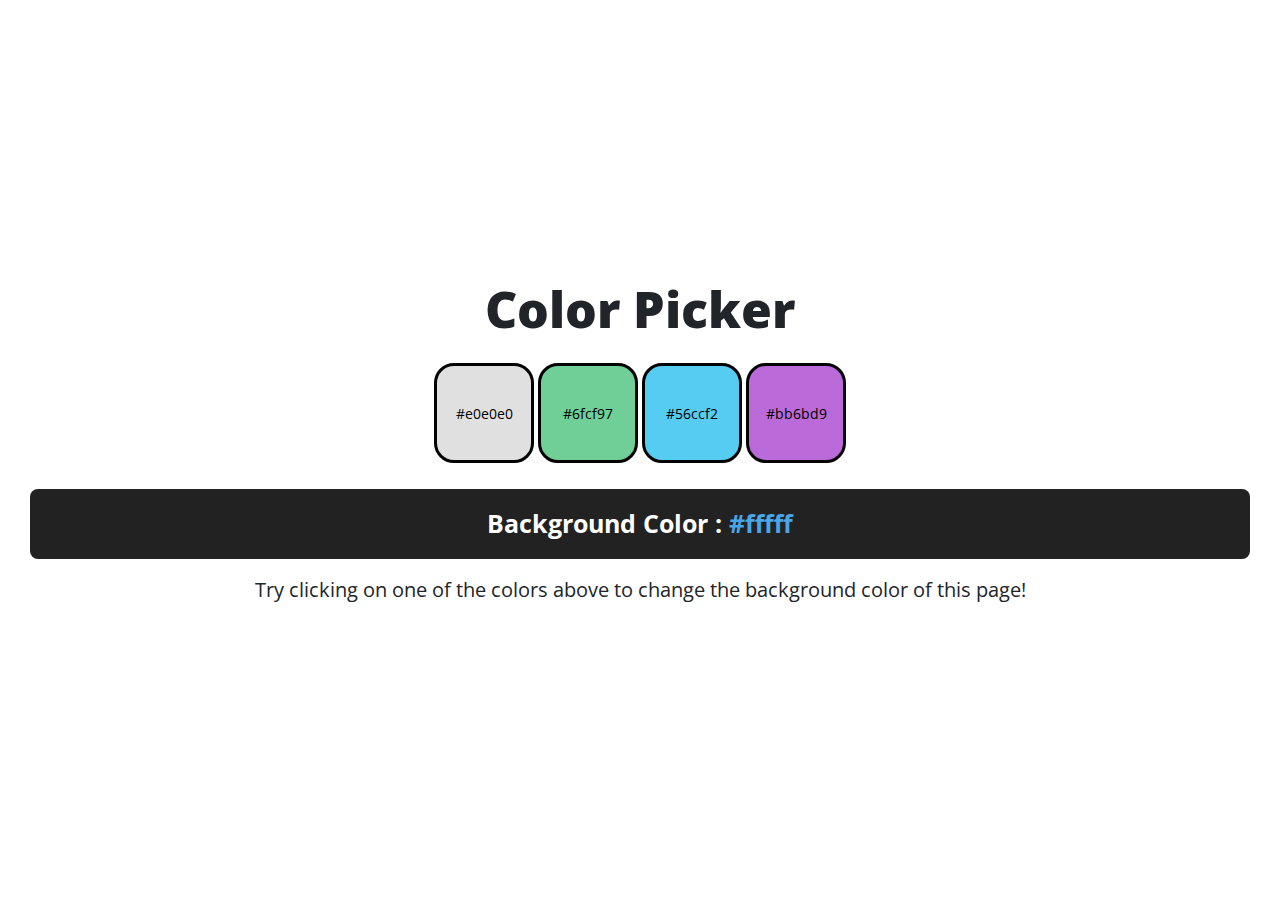
<file: Color Picker/index.html>
<!DOCTYPE html>
<html lang="en">
    <head>
        <meta charset="UTF-8">
        <meta name="viewport" content="width=device-width, initial-scale=1.0">
        <title>Color Picker</title>
        <link rel="stylesheet" href="https://stackpath.bootstrapcdn.com/bootstrap/4.5.2/css/bootstrap.min.css"
            integrity="sha384-JcKb8q3iqJ61gNV9KGb8thSsNjpSL0n8PARn9HuZOnIxN0hoP+VmmDGMN5t9UJ0Z" crossorigin="anonymous" />
        <script src="https://code.jquery.com/jquery-3.5.1.slim.min.js"
            integrity="sha384-DfXdz2htPH0lsSSs5nCTpuj/zy4C+OGpamoFVy38MVBnE+IbbVYUew+OrCXaRkfj"
            crossorigin="anonymous"></script>
        <script src="https://cdn.jsdelivr.net/npm/popper.js@1.16.1/dist/umd/popper.min.js"
            integrity="sha384-9/reFTGAW83EW2RDu2S0VKaIzap3H66lZH81PoYlFhbGU+6BZp6G7niu735Sk7lN"
            crossorigin="anonymous"></script>
        <script src="https://stackpath.bootstrapcdn.com/bootstrap/4.5.2/js/bootstrap.min.js"
            integrity="sha384-B4gt1jrGC7Jh4AgTPSdUtOBvfO8shuf57BaghqFfPlYxofvL8/KUEfYiJOMMV+rV"
            crossorigin="anonymous"></script>
        <link rel="stylesheet" href="styles.css">
    </head>

    <body>
        <div class="color-picker-container d-flex flex-column justify-content-center text-center" id="colorPicker">
            <h1 class="main-heading">Color Picker</h1>
            <div class="mt-3 mb-3">
                <button id="button1" class="button button1" onclick="changeBgToGrey()">#e0e0e0</button>
                <button id="button2" class="button button2" onclick="changeBgToGreen()">#6fcf97</button>
                <button id="button3" class="button button3" onclick="changeBgToBlue()">#56ccf2</button>
                <button id="button4" class="button button4" onclick="changeBgToPink()">#bb6bd9</button>
            </div>
            <p class="selected-color-text">Background Color : <span class="selected-color-hexcode"
                    id="display-hexcode">#fffff</span></p>
            <p class="color-picker-instruction">Try clicking on one of the colors above to change the background color of
                this page!</p>
        </div>

        <script src="script.js"></script>
    </body>
</html>
</file>
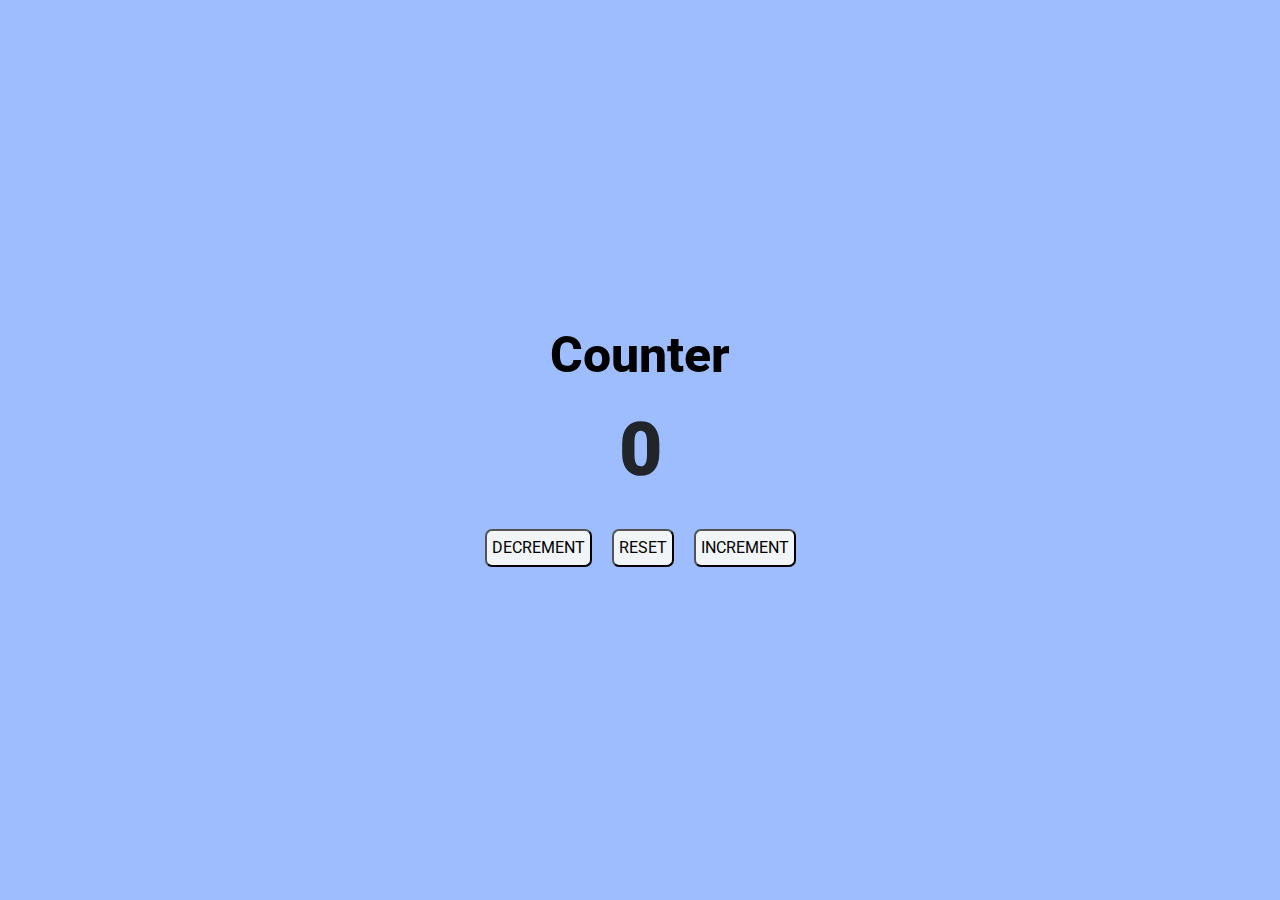
<file: Counter/index.html>
<!DOCTYPE html>
<html lang="en">
<head>
    <meta charset="UTF-8">
    <meta name="viewport" content="width=device-width, initial-scale=1.0">
    <link rel="stylesheet" href="https://stackpath.bootstrapcdn.com/bootstrap/4.5.2/css/bootstrap.min.css"
        integrity="sha384-JcKb8q3iqJ61gNV9KGb8thSsNjpSL0n8PARn9HuZOnIxN0hoP+VmmDGMN5t9UJ0Z" crossorigin="anonymous" />
    <script src="https://code.jquery.com/jquery-3.5.1.slim.min.js"
        integrity="sha384-DfXdz2htPH0lsSSs5nCTpuj/zy4C+OGpamoFVy38MVBnE+IbbVYUew+OrCXaRkfj"
        crossorigin="anonymous"></script>
    <script src="https://cdn.jsdelivr.net/npm/popper.js@1.16.1/dist/umd/popper.min.js"
        integrity="sha384-9/reFTGAW83EW2RDu2S0VKaIzap3H66lZH81PoYlFhbGU+6BZp6G7niu735Sk7lN"
        crossorigin="anonymous"></script>
    <script src="https://stackpath.bootstrapcdn.com/bootstrap/4.5.2/js/bootstrap.min.js"
        integrity="sha384-B4gt1jrGC7Jh4AgTPSdUtOBvfO8shuf57BaghqFfPlYxofvL8/KUEfYiJOMMV+rV"
        crossorigin="anonymous"></script>
    <link rel="stylesheet" href="style.css">
    <title>Counter</title>
</head>
<body>
    <div class="bg-container d-flex flex-column justify-content-center text-center">
        <h1 class="counter-heading">Counter</h1>
        <p class="counter-value" id="counterValue">0</p>
        <div>
            <button class="button" onclick="onDecrement()" >DECREMENT</button>
            <button class="button" onclick="onReset()">RESET</button>
            <button class="button" onclick="onIncrement()">INCREMENT</button>
        </div>
    </div>
    <script src="./script.js"></script>
</body>
</html>
</file>
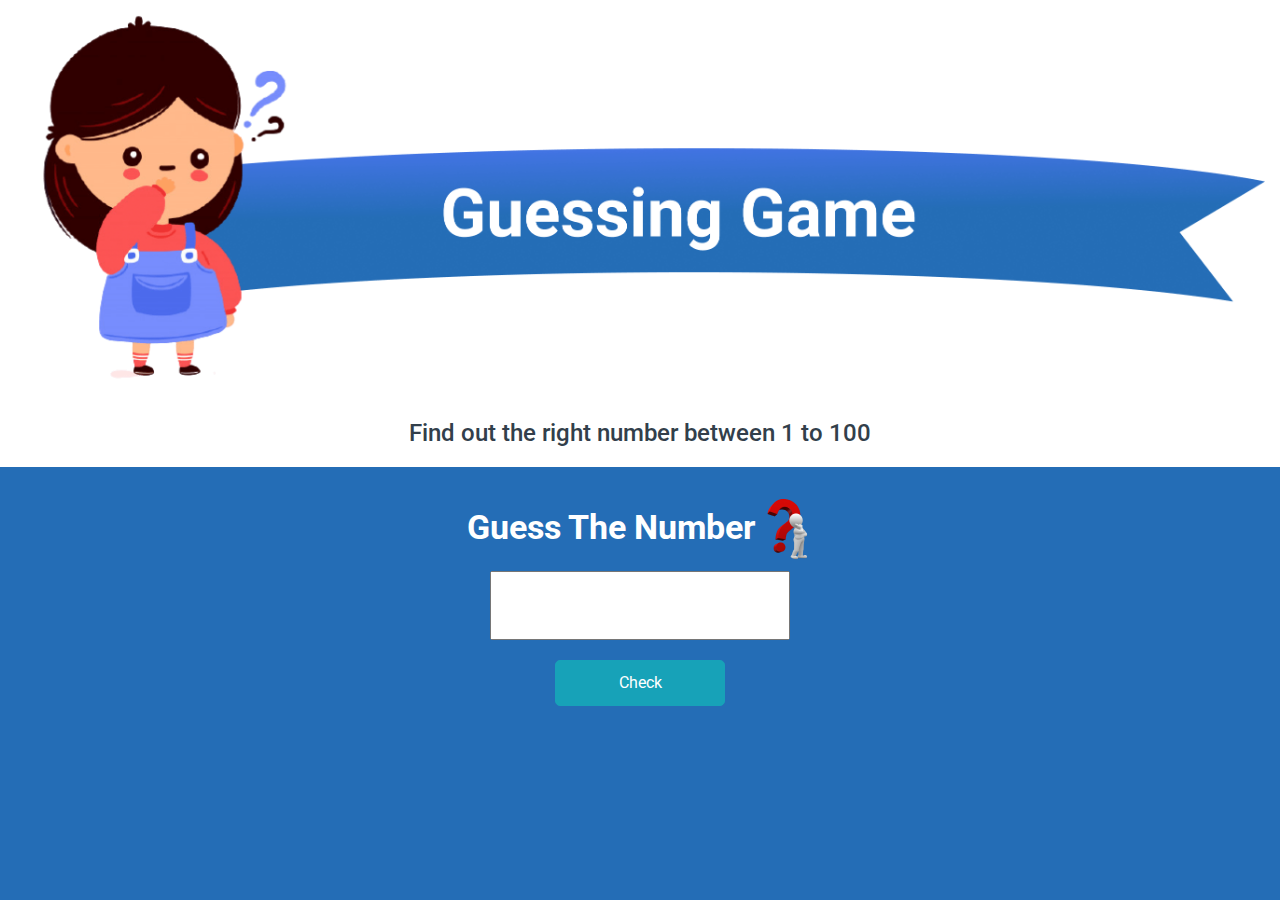
<file: Guess the Number/index.html>
<!DOCTYPE html>
<html lang="en">
<head>
    <meta charset="UTF-8">
    <meta name="viewport" content="width=device-width, initial-scale=1.0">
    <link rel="stylesheet" href="https://stackpath.bootstrapcdn.com/bootstrap/4.5.2/css/bootstrap.min.css"
        integrity="sha384-JcKb8q3iqJ61gNV9KGb8thSsNjpSL0n8PARn9HuZOnIxN0hoP+VmmDGMN5t9UJ0Z" crossorigin="anonymous" />
    <script src="https://code.jquery.com/jquery-3.5.1.slim.min.js"
        integrity="sha384-DfXdz2htPH0lsSSs5nCTpuj/zy4C+OGpamoFVy38MVBnE+IbbVYUew+OrCXaRkfj"
        crossorigin="anonymous"></script>
    <script src="https://cdn.jsdelivr.net/npm/popper.js@1.16.1/dist/umd/popper.min.js"
        integrity="sha384-9/reFTGAW83EW2RDu2S0VKaIzap3H66lZH81PoYlFhbGU+6BZp6G7niu735Sk7lN"
        crossorigin="anonymous"></script>
    <script src="https://stackpath.bootstrapcdn.com/bootstrap/4.5.2/js/bootstrap.min.js"
        integrity="sha384-B4gt1jrGC7Jh4AgTPSdUtOBvfO8shuf57BaghqFfPlYxofvL8/KUEfYiJOMMV+rV"
        crossorigin="anonymous"></script>
        <link rel="stylesheet" href="style.css">
    <title>Guess The Number</title>
</head>
<body>
    <div class="bg-container container-fluid">
        <div class="row bg-white">
            <div class="col-12">
                <img src="./Files/guess-game-img.png" class="first-image" alt="">
                <p class="text-center game-description">Find out the right number between 1 to 100</p>
            </div>
        </div>
        <div class="row">
            <div class="col-12 guess-bg-container text-center">
                <h1 class="guess-heading">
                    Guess The Number
                    <img class="guess-number-image"
                        src="./Files/guess-number-img.png" alt=""/>
                </h1>
                <input type="text" class="user-input" id="userInput" />
                <div>
                    <button class="btn btn-info check-guess" onclick="checkGuess()">
                        Check
                    </button>
                </div>
                <p class="game-result" id="gameResult"></p>
            </div>
        </div>
    </div>
    <script src="script.js"></script>
    
</body>
</html>
</file>
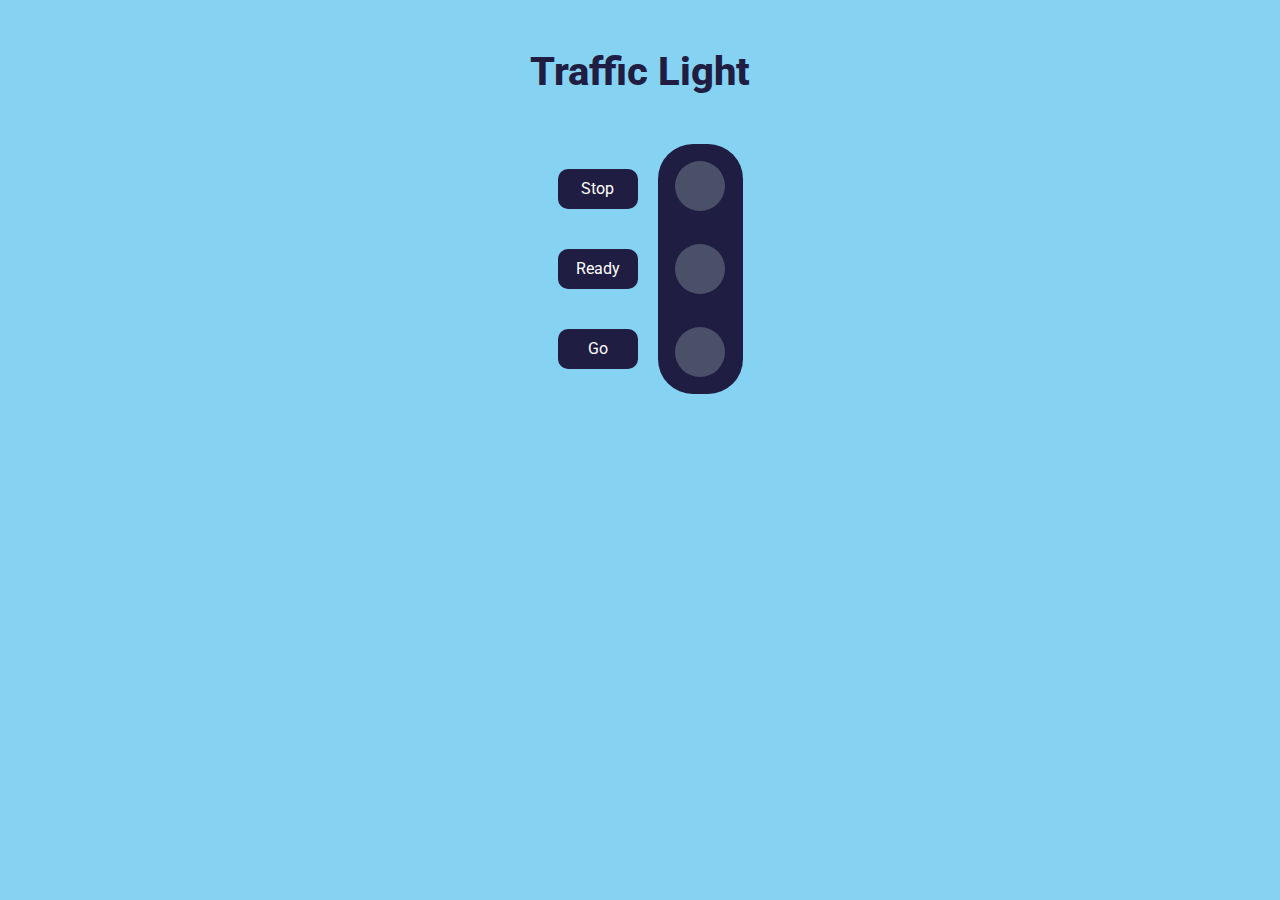
<file: Traffic Lights/index.html>
<!DOCTYPE html>
<html lang="en">
    <head>
        <meta charset="UTF-8">
        <meta name="viewport" content="width=device-width, initial-scale=1.0">
        <title>Traffic Lights</title>
        <link rel="stylesheet" href="https://stackpath.bootstrapcdn.com/bootstrap/4.5.2/css/bootstrap.min.css"
            integrity="sha384-JcKb8q3iqJ61gNV9KGb8thSsNjpSL0n8PARn9HuZOnIxN0hoP+VmmDGMN5t9UJ0Z" crossorigin="anonymous" />
        <script src="https://code.jquery.com/jquery-3.5.1.slim.min.js"
            integrity="sha384-DfXdz2htPH0lsSSs5nCTpuj/zy4C+OGpamoFVy38MVBnE+IbbVYUew+OrCXaRkfj"
            crossorigin="anonymous"></script>
        <script src="https://cdn.jsdelivr.net/npm/popper.js@1.16.1/dist/umd/popper.min.js"
            integrity="sha384-9/reFTGAW83EW2RDu2S0VKaIzap3H66lZH81PoYlFhbGU+6BZp6G7niu735Sk7lN"
            crossorigin="anonymous"></script>
        <script src="https://stackpath.bootstrapcdn.com/bootstrap/4.5.2/js/bootstrap.min.js"
            integrity="sha384-B4gt1jrGC7Jh4AgTPSdUtOBvfO8shuf57BaghqFfPlYxofvL8/KUEfYiJOMMV+rV"
            crossorigin="anonymous"></script>
        <link rel="stylesheet" href="styles.css">
    </head>
    <body>
        <div class="traffic-light-container pt-5">
            <h1 class="main-heading">Traffic Light</h1>
            <div class="d-flex flex-row justify-content-center mt-5">
                <div class="d-flex flex-column justify-content-center">
                    <button class="custom-button" onclick="changeToRed()" id="button1">Stop</button>
                    <button class="custom-button" onclick="changeToYellow()" id="button2">Ready</button>
                    <button class="custom-button" onclick="changeToGreen()" id="button3">Go</button>
                </div>
                <div class="light-container d-flex flex-column justify-content-center text-center">
                    <div class="light" id="light1"></div>
                    <div class="light" id="light2"></div>
                    <div class="light" id="light3"></div>
                </div>
            </div>
        </div>
        <script src="script.js"></script>
    </body>
</html>
</file>
<file: Color Picker/styles.css>
@import url('https://fonts.googleapis.com/css2?family=Bree+Serif&family=Caveat:wght@400;700&family=Lobster&family=Monoton&family=Open+Sans:ital,wght@0,400;0,700;1,400;1,700&family=Playfair+Display+SC:ital,wght@0,400;0,700;1,700&family=Playfair+Display:ital,wght@0,400;0,700;1,700&family=Roboto:ital,wght@0,400;0,700;1,400;1,700&family=Source+Sans+Pro:ital,wght@0,400;0,700;1,700&family=Work+Sans:ital,wght@0,400;0,700;1,700&display=swap');

.color-picker-container {
    background-color: #fff;
    height: 100vh;
}

.main-heading {
    font-family: "Open Sans";
    font-size: 50px;
    font-weight: 800;
}

.button {
    font-family: "Open Sans";
    font-size: 14px;
    height: 100px;
    width: 100px;
    border: 3px solid black;
    border-radius: 20px;
    margin-bottom: 10px;
}

.button1 {
    background-color: #e0e0e0;
}

.button2 {
    background-color: #6fcf97;
}

.button3 {
    background-color: #56ccf2;
}

.button4 {
    background-color: #bb6bd9;
}

.selected-color-text {
    background-color: #222222;
    text-align: center;
    color: white;
    font-family: "Open Sans";
    font-size: 25px;
    font-weight: bold;
    border-radius: 8px;
    padding: 16px;
    margin-left: 30px;
    margin-right: 30px;
}

.selected-color-hexcode {
    color: #49a6e9;
}

.color-picker-instruction {
    font-family: "Open Sans";
    font-size: 20px;
}
</file>
<file: Counter/style.css>
@import url("https://fonts.googleapis.com/css2?family=Bree+Serif&family=Caveat:wght@400;700&family=Lobster&family=Monoton&family=Open+Sans:ital,wght@0,400;0,700;1,400;1,700&family=Playfair+Display+SC:ital,wght@0,400;0,700;1,700&family=Playfair+Display:ital,wght@0,400;0,700;1,700&family=Roboto:ital,wght@0,400;0,700;1,400;1,700&family=Source+Sans+Pro:ital,wght@0,400;0,700;1,700&family=Work+Sans:ital,wght@0,400;0,700;1,700&display=swap");

.bg-container {
    background-color: #9DBDFF;
    height: 100vh;
}

.counter-heading {
    font-family: "Roboto";
    font-size: 50px;
    color: #000;
    text-align: center;
    font-weight: 800;
}

.counter-value {
    font-size: 75px;
    font-weight: 900;
}

.button {
    margin: 8px;
    border-radius: 7px;
    padding: 5px;
    border-width: 2px;
    border-color: black;
    background-color: #f1f5f8;
}
</file>
<file: Guess the Number/style.css>
@import url("https://fonts.googleapis.com/css2?family=Bree+Serif&family=Caveat:wght@400;700&family=Lobster&family=Monoton&family=Open+Sans:ital,wght@0,400;0,700;1,400;1,700&family=Playfair+Display+SC:ital,wght@0,400;0,700;1,700&family=Playfair+Display:ital,wght@0,400;0,700;1,700&family=Roboto:ital,wght@0,400;0,700;1,400;1,700&family=Source+Sans+Pro:ital,wght@0,400;0,700;1,700&family=Work+Sans:ital,wght@0,400;0,700;1,700&display=swap");

.bg-container {
    background-color: #246db6;
    height: 100vh;
}

.first-image {
    width: 100%;
}

.game-description {
    color: #323f4b;
    font-family: "Roboto";
    font-size: 24px;
    font-weight: 500;
    margin-top: 15px;
}

.guess-bg-container {
    background-color: #246db6;
    padding-top: 30px;
    padding-bottom: 30px;
}

.guess-heading {
    color: white;
    font-family: "Roboto";
    font-size: 34px;
    font-weight: bold;
}

.guess-number-image {
    width: 50px;
}

.user-input {
    text-align: center;
    color: #1f2933;
    font-family: "Roboto";
    font-size: 30px;
    font-weight: 500;
    width: 300px;
    padding: 10px;
}

.game-result {
    color: #ffffff;
    font-family: "Roboto";
    font-size: 24px;
    font-weight: 500;
    padding: 10px;
}

.check-guess {
    width: 170px;
    border-radius: 5px;
    margin: 20px;
    padding: 10px;
}
</file>
<file: Traffic Lights/styles.css>
@import url('https://fonts.googleapis.com/css2?family=Bree+Serif&family=Caveat:wght@400;700&family=Lobster&family=Monoton&family=Open+Sans:ital,wght@0,400;0,700;1,400;1,700&family=Playfair+Display+SC:ital,wght@0,400;0,700;1,700&family=Playfair+Display:ital,wght@0,400;0,700;1,700&family=Roboto:ital,wght@0,400;0,700;1,400;1,700&family=Source+Sans+Pro:ital,wght@0,400;0,700;1,700&family=Work+Sans:ital,wght@0,400;0,700;1,700&display=swap');

.traffic-light-container {
    background-color: #86d2f2;
    height: 100vh;
}

.main-heading {
    font-family: "Roboto";
    color: #1f1d41;
    font-weight: 800;
    text-align: center;
}

.custom-button {
    height: 40px;
    width: 80px;
    border-radius: 10px;
    color: white;
    background: #1f1d41;
    border: none;
    margin: 20px;

}

.light-container {
    height: 250px;
    width: 85px;
    background-color: #1f1d41;
    border-radius: 35px;
}

.light {
    width: 50px;
    height: 50px;
    border-radius: 50%;
    background-color: #4b5069;
    margin: auto;
}
</file>
